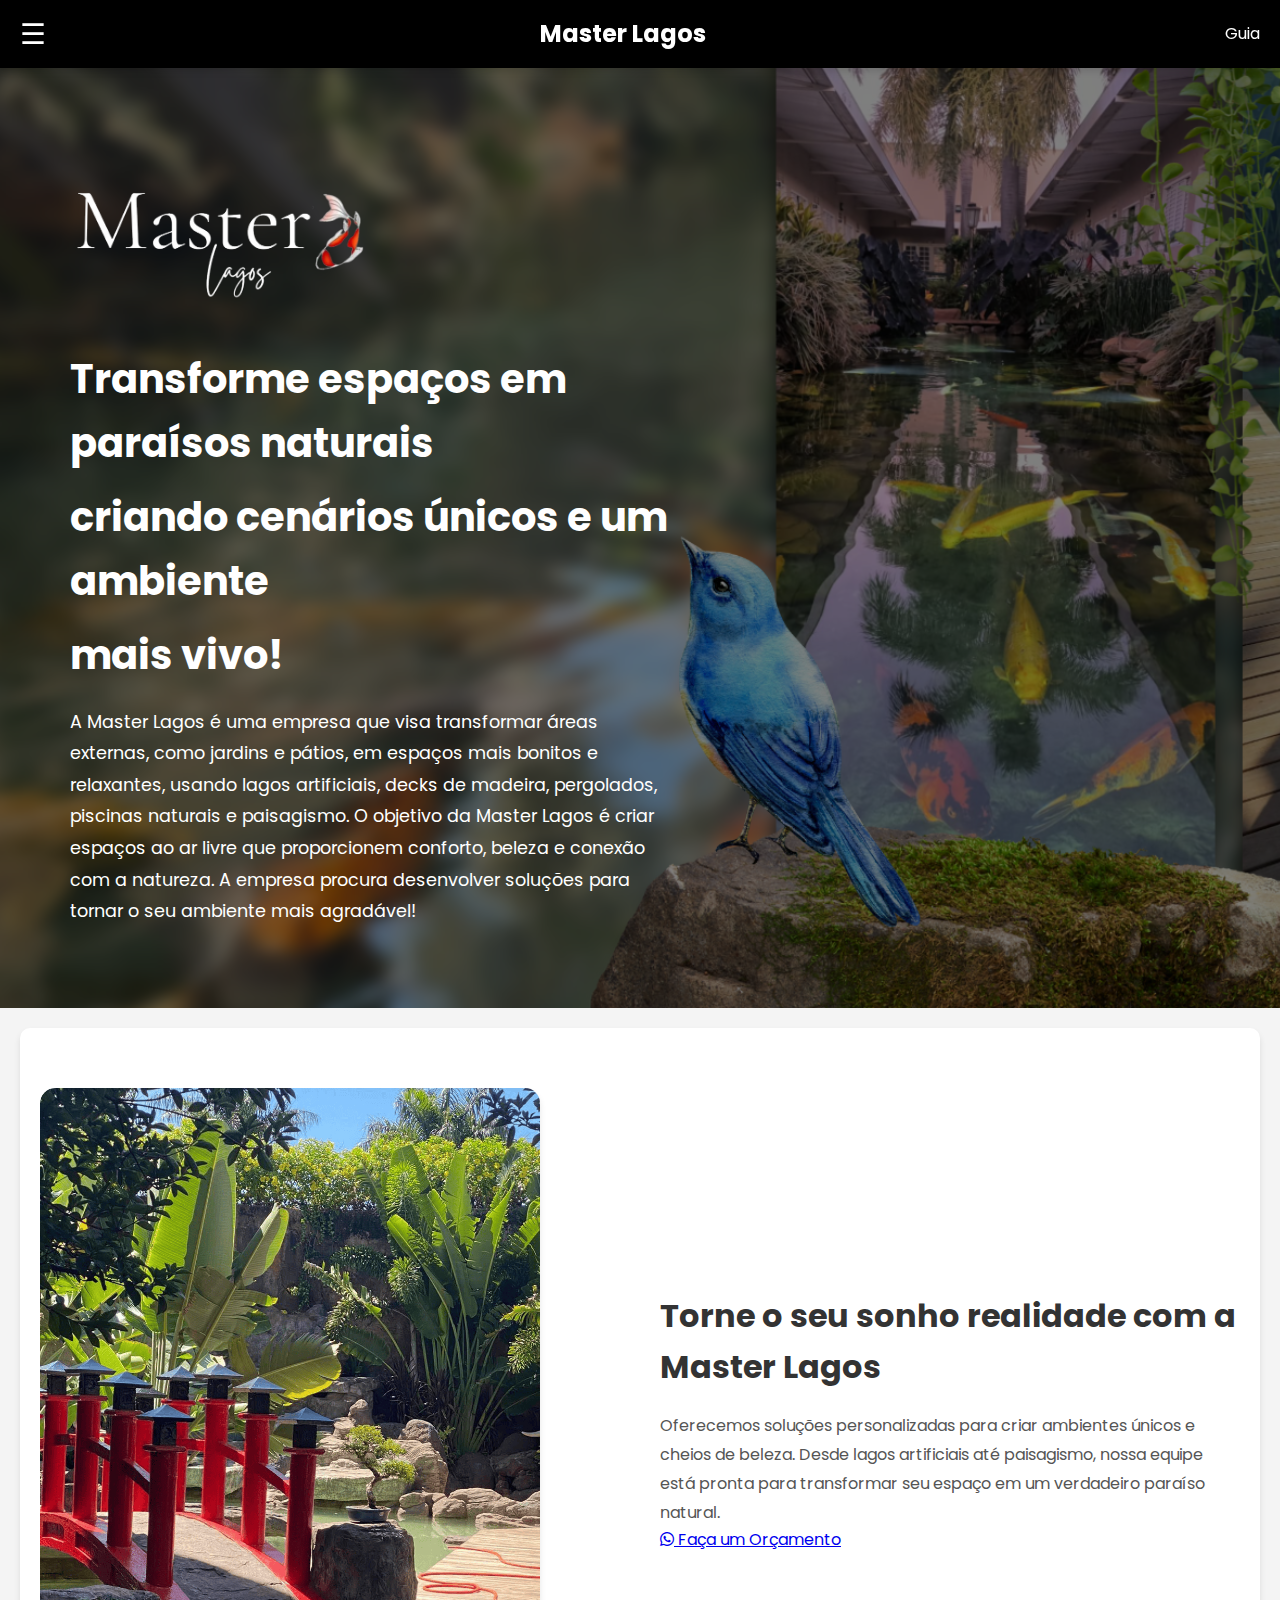
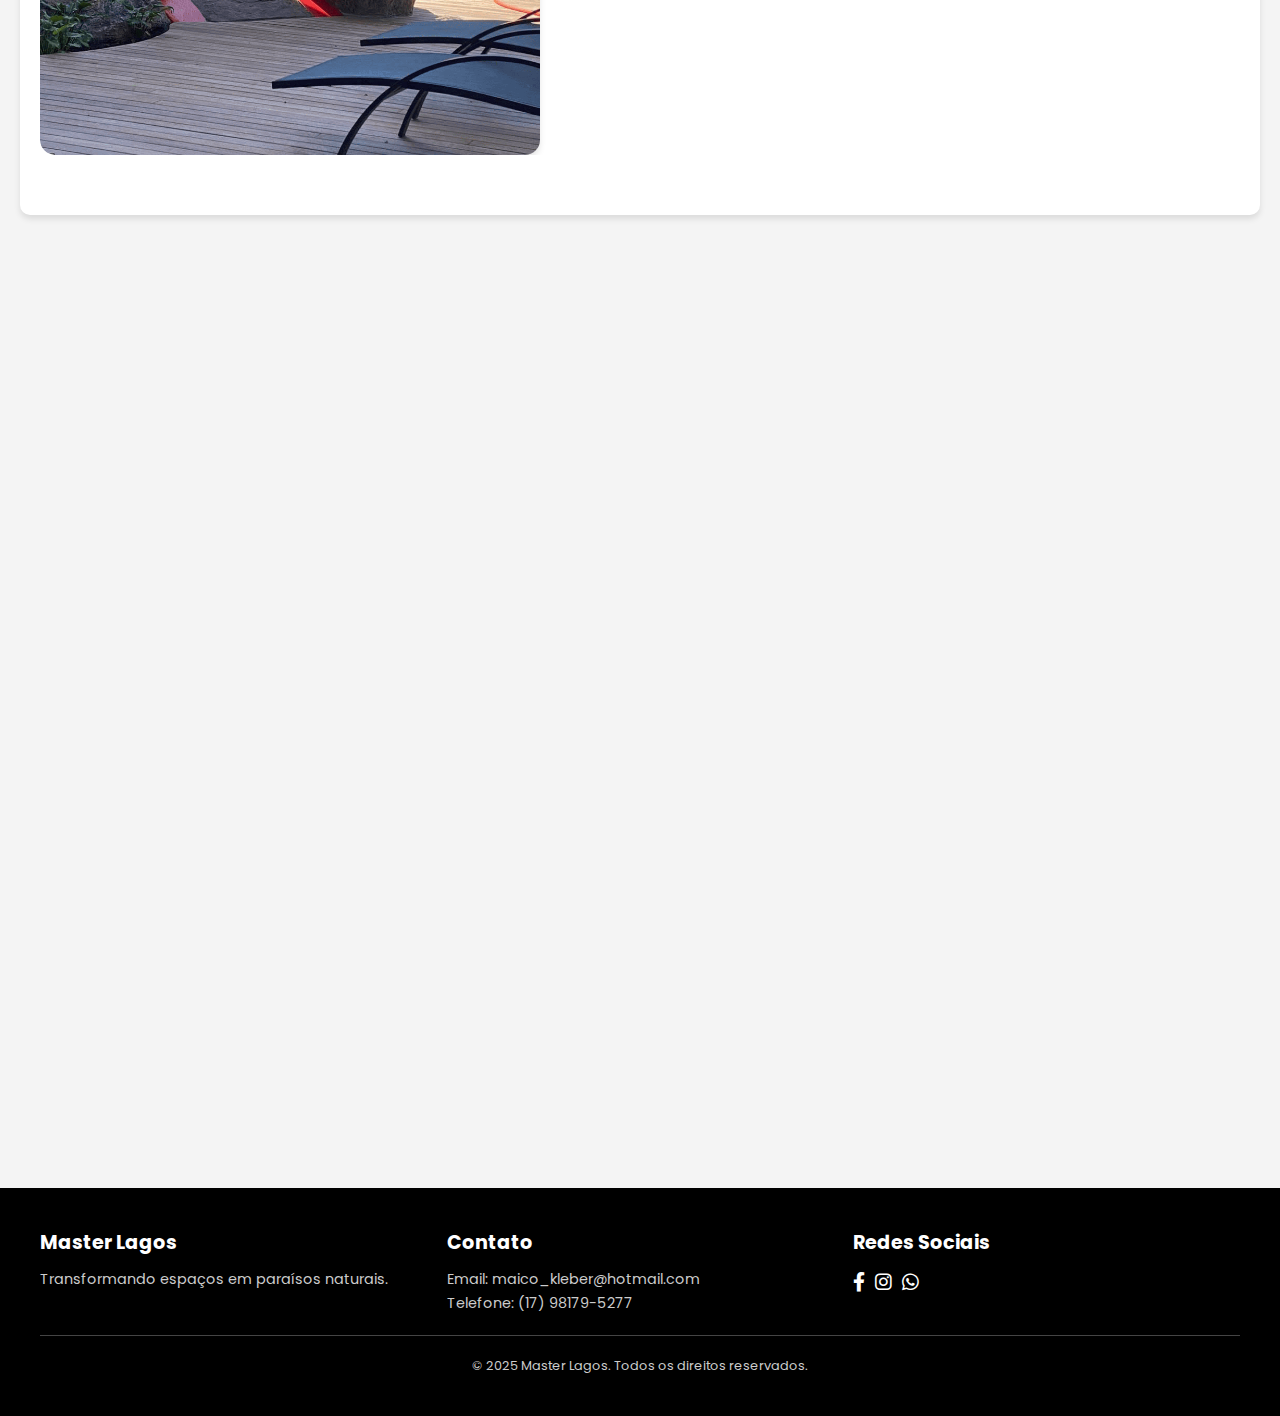
<file: index.html>
<!DOCTYPE html>
<html lang="pt-br">
<head>
    <meta charset="UTF-8">
    <meta name="viewport" content="width=device-width, initial-scale=1.0">
    <title>Master Lagos</title>
    <link rel="stylesheet" href="styles.css">
    <link href="https://fonts.googleapis.com/css2?family=Poppins:wght@300;400;600&family=Nunito:wght@400;700&display=swap" rel="stylesheet">
    <link rel="stylesheet" href="https://cdnjs.cloudflare.com/ajax/libs/font-awesome/6.0.0-beta3/css/all.min.css">
</head>
<body>

    <!-- Barra preta no topo -->
    <header class="topbar">
        <div class="menu-icon" onclick="toggleSidebar()">&#9776;</div>
        <h1 class="topbar-title">Master Lagos</h1>
        <div class="guia-text">Guia</div>
    </header>

    <!-- Menu lateral -->
    <nav class="sidebar" id="sidebar">
        <ul>
            <li><a href="#inicio"><i class="fas fa-home"></i> Início</a></li>
            <li><a href="#sobre"><i class="fas fa-info-circle"></i> Sobre Nós</a></li>
            <li><a href="#servicos"><i class="fas fa-tools"></i> Serviços</a></li>
        </ul>
    </nav>

    <!-- Página principal -->
    <div class="hero" id="inicio">
        <div class="logo-container">
            <img src="imagens/logocerta.png" alt="Logo da Empresa" class="logo">
            <div class="hero-text">
                <h1>Transforme espaços em paraísos naturais</h1>
                <h1>criando cenários únicos e um ambiente</h1>
                <h1>mais vivo!</h1>
                <p class="description">
                    A Master Lagos é uma empresa que visa transformar áreas externas, como jardins e pátios, em espaços mais bonitos e relaxantes, usando lagos artificiais, decks de madeira, pergolados, piscinas naturais e paisagismo. O objetivo da Master Lagos é criar espaços ao ar livre que proporcionem conforto, beleza e conexão com a natureza. A empresa procura desenvolver soluções para tornar o seu ambiente mais agradável!
                </p>
            </div>
        </div>
    </div>

    <!-- Nova seção com imagem à esquerda -->
    <section class="image-section">
        <div class="container">
            <div class="image-content">
                <div class="image-wrapper">
                    <img src="imagens/inicio1.png" alt="Imagem ilustrativa">
                </div>
                <div class="text-content">
                    <h2>Torne o seu sonho realidade com a Master Lagos</h2>
                    <p>
                        Oferecemos soluções personalizadas para criar ambientes únicos e cheios de beleza. Desde lagos artificiais até paisagismo, nossa equipe está pronta para transformar seu espaço em um verdadeiro paraíso natural.
                    </p>
                    <!-- Botão do WhatsApp Adicionado -->
                    <a href="https://wa.me/17981795277" target="_blank" class="whatsapp-button">
                        <i class="fab fa-whatsapp"></i>
                        <span>Faça um Orçamento</span>
                    </a>
                </div>
            </div>
        </div>
    </section>

   <!-- Seção Serviços -->
<section class="services-section" id="servicos">
    <div class="container">
        <h2>Nossos Serviços</h2>
        <div class="services-grid">
            <div class="service-ball large"><a href="lagos.html">Lagos artificiais</a></div>
            <div class="service-ball medium"><a href="decks.html">Decks de madeira</a></div>
            <div class="service-ball small"><a href="pergolados.html">Pergolados</a></div>
            <div class="service-ball medium"><a href="piscinas.html">Piscinas naturais</a></div>
            <div class="service-ball large"><a href="paineis.html">Paineis de Madeira</a></div>
            <div class="service-ball small"><a href="grutas.html">Grutas</a></div>
            <div class="service-ball medium"><a href="rochas.html">Rochas Artificiais</a></div>
        </div>
    </div>
</section>

    <!-- Seção Sobre Nós -->
    <section class="about-section" id="sobre">
        <div class="container">
            <div class="about-content">
                <!-- Texto à esquerda -->
                <div class="about-text">
                    <h2>Sobre Nós</h2>
                    <p>A Master Lagos é uma empresa especializada em transformar ambientes em verdadeiros paraísos naturais. Atuamos sempre com alta qualidade e dedicação!</p>
                    <p>Nosso objetivo é ajudar nossos clientes a criar ambientes que atendam às suas necessidades e desejos, garantindo um resultado final que combine funcionalidade, estética e harmonia. Cada projeto é feito com muito cuidado, desde o planejamento até a execução, para que o espaço final seja exatamente o que você imaginou.</p>
                    <p>Venha conhecer nossos projetos realizados e descobrir como podemos transformar o seu ambiente em um lugar único e especial. Estamos prontos para tornar o seu sonho realidade!</p>
                </div>

                <!-- Mapa à direita -->
                <div class="about-map">
                    <h2>Nossa Localização</h2>
                    <div class="map-container">
                        <iframe
                          src="https://www.google.com/maps/embed?pb=!1m18!1m12!1m3!1d338262.43273099203!2d-48.88241305840282!3d-20.493629770713863!2m3!1f0!2f0!3f0!3m2!1i1024!2i768!4f13.1!3m3!1m2!1s0x94bb83f4b867cf69%3A0xc1b82b5883f836ba!2sBarretos%20-%20SP!5e0!3m2!1spt-BR!2sbr!4v1741709785438!5m2!1spt-BR!2sbr"
                          width="100%"
                          height="300"
                          style="border:0;"
                          allowfullscreen=""
                          loading="lazy"
                          referrerpolicy="no-referrer-when-downgrade">
                        </iframe>
                        <p class="map-text">Somos de Barretos-SP, mas atendemos em qualquer lugar sob negociação.</p>
                    </div>
                </div>
            </div>
        </div>
    </section>

    <script>
        // Função para alternar o menu lateral
        function toggleSidebar() {
            document.getElementById("sidebar").classList.toggle("active");
        }

        // Função para verificar se uma seção está na viewport
        function isInViewport(element) {
            const rect = element.getBoundingClientRect();
            return (
                rect.top >= 0 &&
                rect.left >= 0 &&
                rect.bottom <= (window.innerHeight || document.documentElement.clientHeight) &&
                rect.right <= (window.innerWidth || document.documentElement.clientWidth)
            );
        }

        // Função para adicionar a classe fade-in às seções visíveis
        function handleScroll() {
            const sections = document.querySelectorAll('section:not(.image-section)');
            sections.forEach(section => {
                if (isInViewport(section)) {
                    section.classList.add('fade-in');
                }
            });
        }

        window.addEventListener('scroll', handleScroll);
        document.addEventListener('DOMContentLoaded', handleScroll);
    </script>

    <!-- Rodapé -->
    <footer class="footer">
        <div class="container">
            <div class="footer-content">
                <div class="footer-section">
                    <h3>Master Lagos</h3>
                    <p>Transformando espaços em paraísos naturais.</p>
                </div>
                <div class="footer-section">
                    <h3>Contato</h3>
                    <p>Email: maico_kleber@hotmail.com</p>
                    <p>Telefone: (17) 98179-5277</p>
                </div>
                <div class="footer-section">
                    <h3>Redes Sociais</h3>
                    <ul class="social-links">
                        <li><a href="https://www.facebook.com/share/1PfuQaUUTx/?mibextid=wwXIfr"><i class="fab fa-facebook-f"></i></a></li>
                        <li><a href="https://www.instagram.com/masterlagos_barretos?utm_source=ig_web_button_share_sheet&igsh=ZDNlZDc0MzIxNw=="><i class="fab fa-instagram"></i></a></li>
                        <li><a href="https://wa.me/17981795277"><i class="fab fa-whatsapp"></i></a></li>
                    </ul>
                </div>
            </div>
            <div class="footer-bottom">
                <p>&copy; 2025 Master Lagos. Todos os direitos reservados.</p>
            </div>
        </div>
    </footer>

</body>
</html>
</file>
<file: styles.css>
/* Reset básico */
* {
    margin: 0;
    padding: 0;
    box-sizing: border-box;
}

body {
    font-family: 'Poppins', sans-serif;
    line-height: 1.6;
    color: #333;
    background-color: #f4f4f4;
    transition: background-color 0.3s ease;
}

/* Topbar */
.topbar {
    position: fixed;
    top: 0;
    width: 100%;
    background-color: black;
    color: white;
    padding: 15px 20px;
    display: flex;
    align-items: center;
    z-index: 1000;
    box-shadow: 0 4px 6px rgba(0, 0, 0, 0.1);
}

.topbar-title {
    margin: 0 auto;
    font-size: 1.5em;
    font-weight: bold;
}

.menu-icon {
    font-size: 1.8em;
    cursor: pointer;
    position: absolute;
    left: 20px;
}

/* Menu lateral */
.sidebar {
    position: fixed;
    left: -250px;
    top: 0;
    width: 200px;
    height: 100%;
    background: linear-gradient(to bottom, #1a1a1a, #333);
    padding-top: 60px;
    transition: 0.3s;
    z-index: 999;
}

.sidebar.active {
    left: 0;
}

.sidebar ul {
    list-style: none;
    padding: 0;
    margin: 0;
}

.sidebar ul li {
    margin: 20px 0;
    text-align: center;
}

.sidebar ul li a {
    color: white;
    text-decoration: none;
    font-size: 1.2em;
    display: flex;
    align-items: center;
    gap: 10px;
    padding: 10px;
    border-radius: 5px;
    transition: background-color 0.3s ease;
}

.sidebar ul li a:hover {
    background-color: rgba(255, 255, 255, 0.1);
}

/* Hero Section */
.hero {
    background-image: url("imagens/fundo.png");
    background-size: cover;
    background-position: center;
    padding: 150px 20px 80px;
    color: white;
    text-align: left;
    position: relative;
    display: flex;
    align-items: flex-start;
    min-height: 100vh;
    overflow: hidden;
}

.hero::before {
    content: '';
    position: absolute;
    top: 0;
    left: 0;
    width: 100%;
    height: 100%;
    background-color: rgba(0, 0, 0, 0.5);
}

.logo-container {
    position: relative;
    z-index: 1;
    max-width: 1200px;
    margin: 0;
    padding-left: 50px;
    animation: slideIn 1.5s ease-out forwards;
}

.logo {
    width: 300px;
    margin-bottom: 20px;
    border-radius: 15px;
}

.hero-text {
    max-width: 600px;
}

.hero-text h1 {
    font-size: 2.5em;
    margin-bottom: 10px;
    animation: fadeInUp 1.5s ease-out forwards;
}

.description {
    margin-top: 20px;
    font-size: 1.1em;
    line-height: 1.8;
    animation: fadeInUp 2s ease-out forwards;
}

/* Animação de entrada */
@keyframes slideIn {
    from {
        transform: translateY(-50px);
        opacity: 0;
    }
    to {
        transform: translateY(0);
        opacity: 1;
    }
}

@keyframes fadeInUp {
    from {
        transform: translateY(20px);
        opacity: 0;
    }
    to {
        transform: translateY(0);
        opacity: 1;
    }
}

/* Nova seção com imagem à esquerda */
.image-section {
    padding: 60px 20px;
    background-color: #fff;
    border-radius: 10px;
    margin: 20px;
    box-shadow: 0 4px 6px rgba(0, 0, 0, 0.1);
}

.image-section .container {
    max-width: 1200px;
    margin: 0 auto;
}

.image-content {
    display: flex;
    align-items: center;
    gap: 40px;
}

.image-wrapper {
    flex: 1;
    border-radius: 15px;
    overflow: hidden;
}

.image-wrapper img {
    width: 100%;
    max-width: 500px;
    height: auto;
    border-radius: 15px;
    box-shadow: 0 4px 6px rgba(0, 0, 0, 0.1);
    display: block;
}

.text-content {
    flex: 1;
    text-align: left;
}

.text-content h2 {
    font-size: 2em;
    margin-bottom: 20px;
    color: #333;
}

.text-content p {
    font-size: 1em;
    line-height: 1.8;
    color: #555;
}

/* Seção Serviços */
.services-section {
    padding: 160px 20px;
    background-color: #f9f9f9;
    border-radius: 10px;
    margin: 20px;
    box-shadow: 0 4px 6px rgba(0, 0, 0, 0.1);
    position: relative;
    overflow: hidden;
}

.services-section h2 {
    text-align: center;
    margin-bottom: 10px; /* Título ainda mais para cima */
    position: relative;
    top: -125px;
    font-size: 2em;
    color: #333;
}

.services-grid {
    display: flex;
    flex-wrap: wrap;
    justify-content: center;
    gap: 20px;
    position: relative;
}

.service-ball {
    background-color: #4a6b57;
    color: white;
    border-radius: 50%;
    display: flex;
    align-items: center;
    justify-content: center;
    text-align: center;
    text-decoration: none;
    transition: transform 0.3s ease, box-shadow 0.3s ease;
    position: absolute;
}

.service-ball a {
    color: white;
    text-decoration: none;
    font-size: 1.1em;
    padding: 10px;
}

.service-ball:hover {
    transform: scale(1.1);
    box-shadow: 0 4px 8px rgba(0, 0, 0, 0.2);
}

/* Tamanhos das bolas */
.service-ball.large {
    width: 180px;
    height: 180px;
}

.service-ball.medium {
    width: 140px;
    height: 140px;
}

.service-ball.small {
    width: 120px;
    height: 120px;
}

/* Posicionamento das bolas - Layout espalhado harmonioso */
.service-ball:nth-child(1) { /* lagos artificiais */
    top: -200px;
    left: 5%;
}

.service-ball:nth-child(2) { /* decks de madeira */
    top: 35%;
    right: 12%;
}

.service-ball:nth-child(3) { /* pergolados */
    top: 60%;
    left: 18%;
}

.service-ball:nth-child(4) { /* piscinas naturais */
    top: -100px;
    right: 28%;
}

.service-ball:nth-child(5) { /* paineis de mandeira */
    top: -60px;
    left: 43%;
}

.service-ball:nth-child(6) { /* grutas */
    top: -150px;
    right: 7%;
}

.service-ball:nth-child(7) { /* rochas artificiais */
    top: -100px;
    left: 28%;
}

/* Seção Sobre Nós */
.about-section {
    padding: 60px 20px;
    background-color: #f9f9f9;
    border-radius: 10px;
    margin: 20px;
    box-shadow: 0 4px 6px rgba(0, 0, 0, 0.1);
}

.about-section .container {
    max-width: 1200px;
    margin: 0 auto;
}

.about-content {
    display: flex;
    gap: 40px;
    align-items: flex-start;
}

.about-text {
    flex: 1;
}

.about-text p {
    margin-bottom: 20px;
}

.about-map {
    flex: 1;
}

.about-map h2 {
    font-size: 2em;
    margin-bottom: 20px;
    color: #333;
}

.map-container {
    position: relative;
}

.map-container iframe {
    width: 100%;
    height: 300px;
    border-radius: 10px;
    box-shadow: 0 4px 6px rgba(0, 0, 0, 0.1);
}

.map-text {
    margin-top: 10px;
    font-size: 0.9em;
    color: #555;
    text-align: center;
}

/* Animação de fade-in */
@keyframes fadeIn {
    from {
        opacity: 0;
        transform: translateY(20px);
    }
    to {
        opacity: 1;
        transform: translateY(0);
    }
}

.fade-in {
    animation: fadeIn 1s ease-out forwards;
}

/* Esconder as seções inicialmente (exceto a seção do meio) */
section:not(.image-section) {
    opacity: 0;
}

/* Rodapé */
.footer {
    background-color: #000;
    color: #fff;
    padding: 40px 20px;
    text-align: center;
}

.footer .container {
    max-width: 1200px;
    margin: 0 auto;
}

.footer-content {
    display: flex;
    justify-content: space-between;
    flex-wrap: wrap;
    gap: 20px;
    margin-bottom: 20px;
}

.footer-section {
    flex: 1;
    min-width: 200px;
    text-align: left;
}

.footer-section h3 {
    font-size: 1.2em;
    margin-bottom: 10px;
}

.footer-section p {
    font-size: 0.9em;
    line-height: 1.6;
    color: #ccc;
}

.social-links {
    list-style: none;
    padding: 0;
    display: flex;
    gap: 10px;
}

.social-links li {
    display: inline-block;
}

.social-links a {
    color: #fff;
    font-size: 1.2em;
    transition: color 0.3s ease;
}

.social-links a:hover {
    color: #007bff;
}

.footer-bottom {
    border-top: 1px solid #444;
    padding-top: 20px;
    font-size: 0.8em;
    color: #ccc;
}

/* Responsividade */
@media (max-width: 768px) {
    .image-content {
        flex-direction: column;
        text-align: center;
    }

    .text-content {
        text-align: center;
    }

    .image-wrapper img {
        max-width: 100%;
    }

    .about-content {
        flex-direction: column;
    }

    .about-map iframe {
        height: 250px;
    }

    .map-text {
        margin-top: 10px;
    }

    .logo-container {
        padding-left: 20px;
        padding-right: 20px;
    }

    .logo {
        width: 200px;
    }

    .hero-text h1 {
        font-size: 1.8em;
    }

    .description {
        font-size: 1em;
    }

    .footer-content {
        flex-direction: column;
        align-items: center;
        text-align: center;
    }

    .footer-section {
        text-align: center;
    }

    .social-links {
        justify-content: center;
    }

    .services-grid {
        flex-direction: column;
        align-items: center;
    }

    .service-ball {
        position: static;
        margin-bottom: 20px;
    }

    .service-ball.large {
        width: 120px;
        height: 120px;
    }

    .service-ball.medium {
        width: 100px;
        height: 100px;
    }

    .service-ball.small {
        width: 80px;
        height: 80px;
    }
}
</file>
